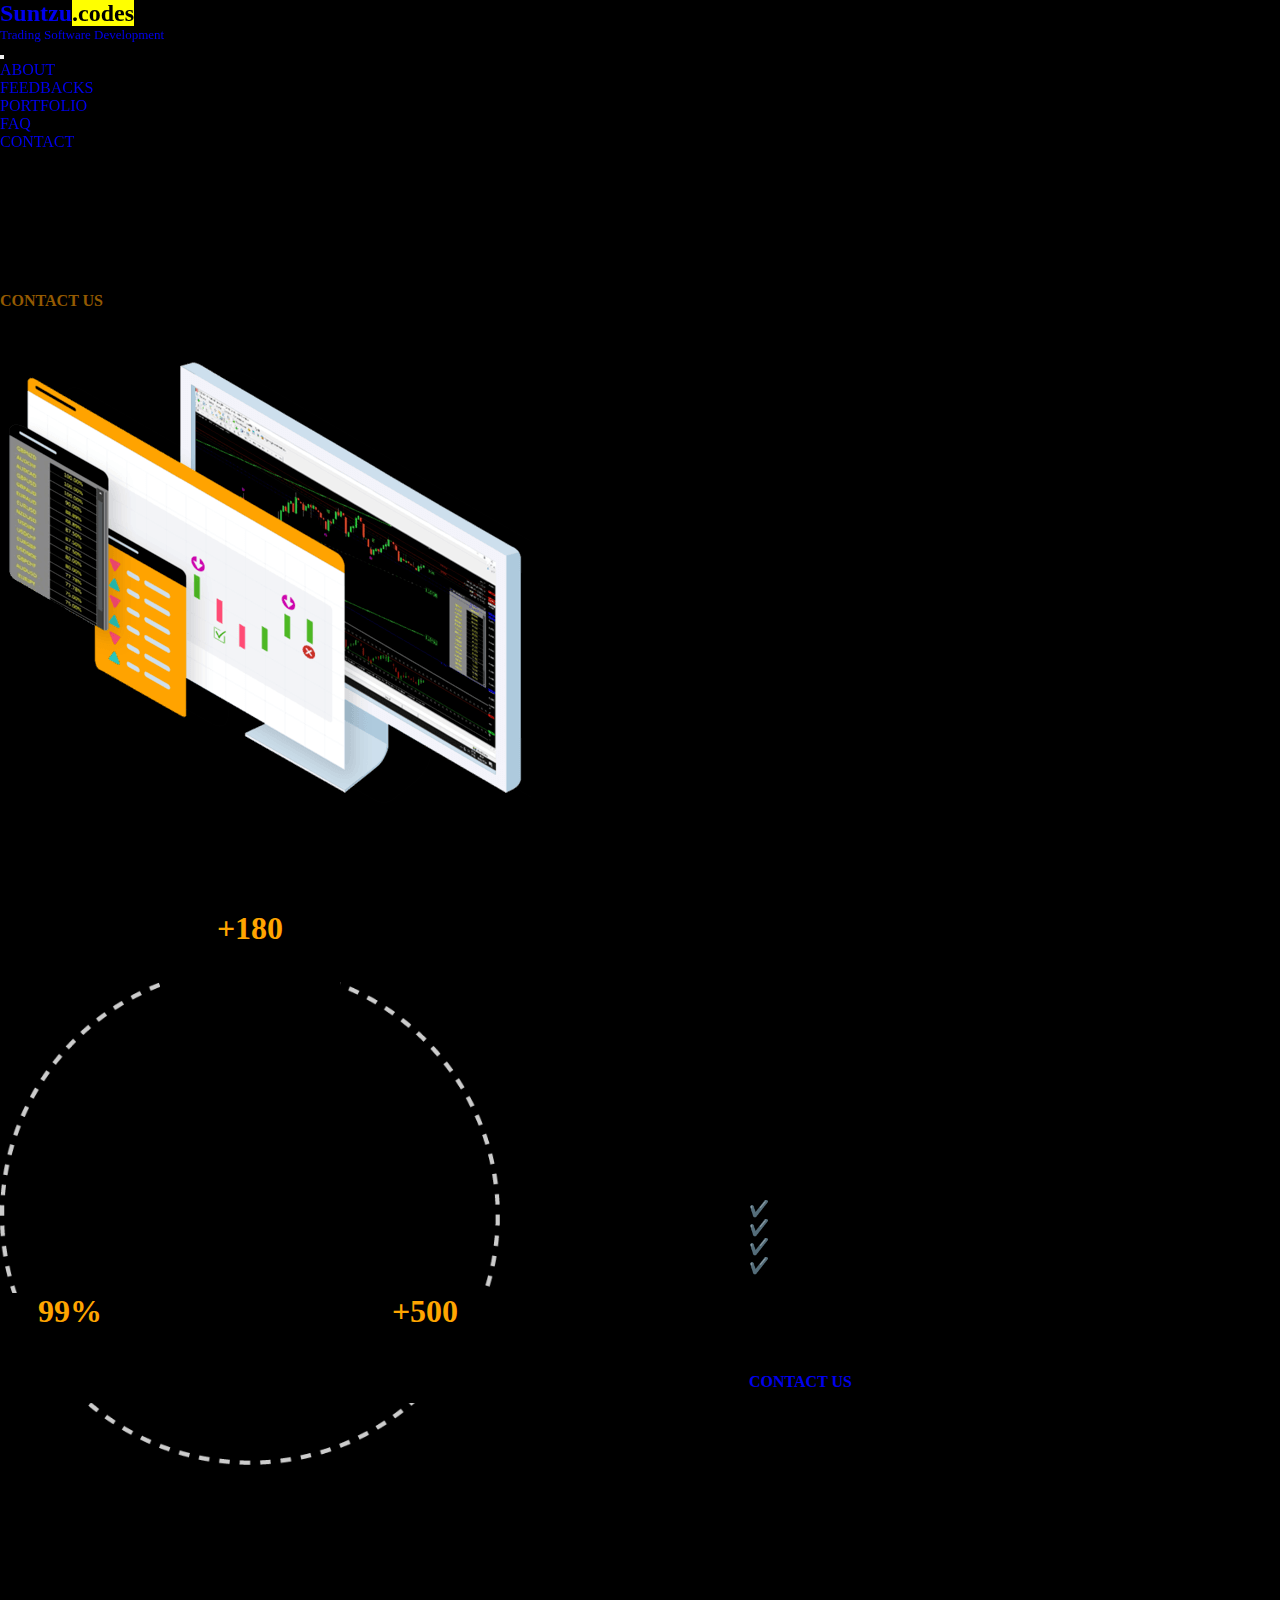
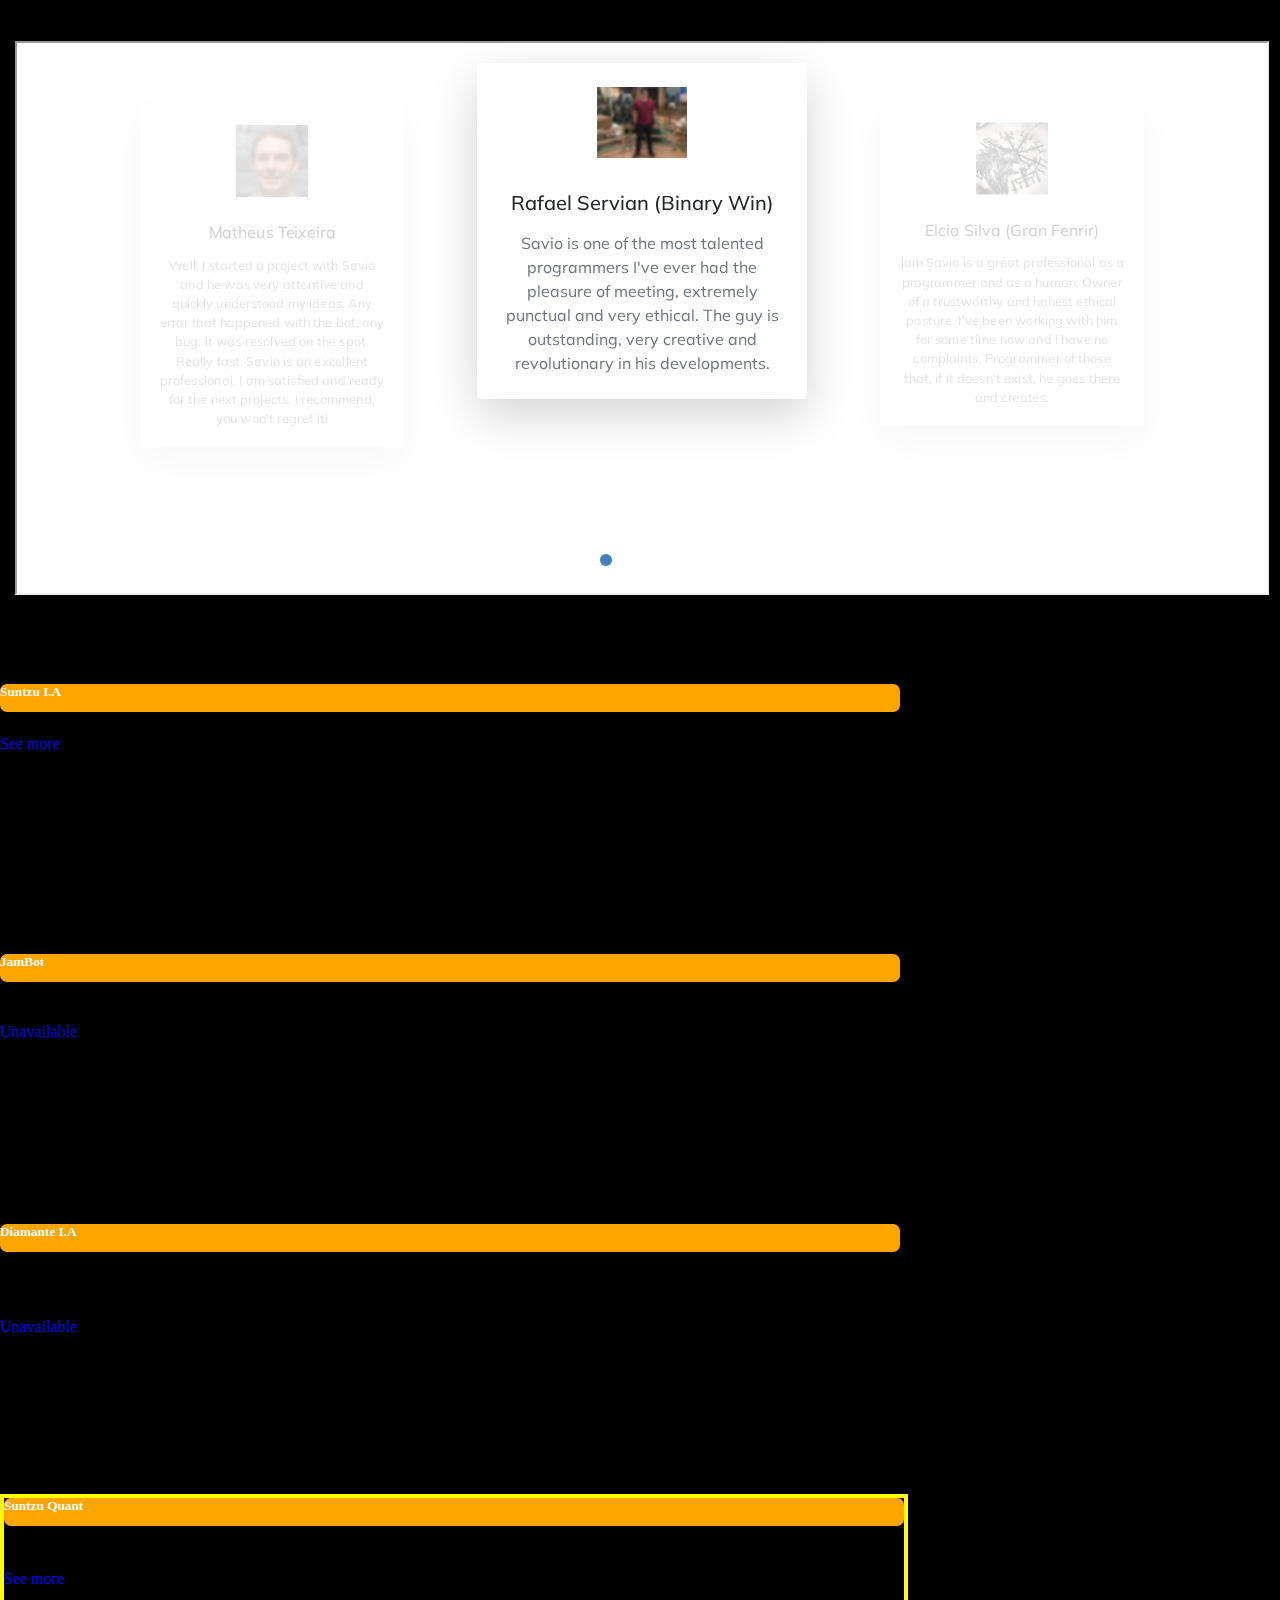
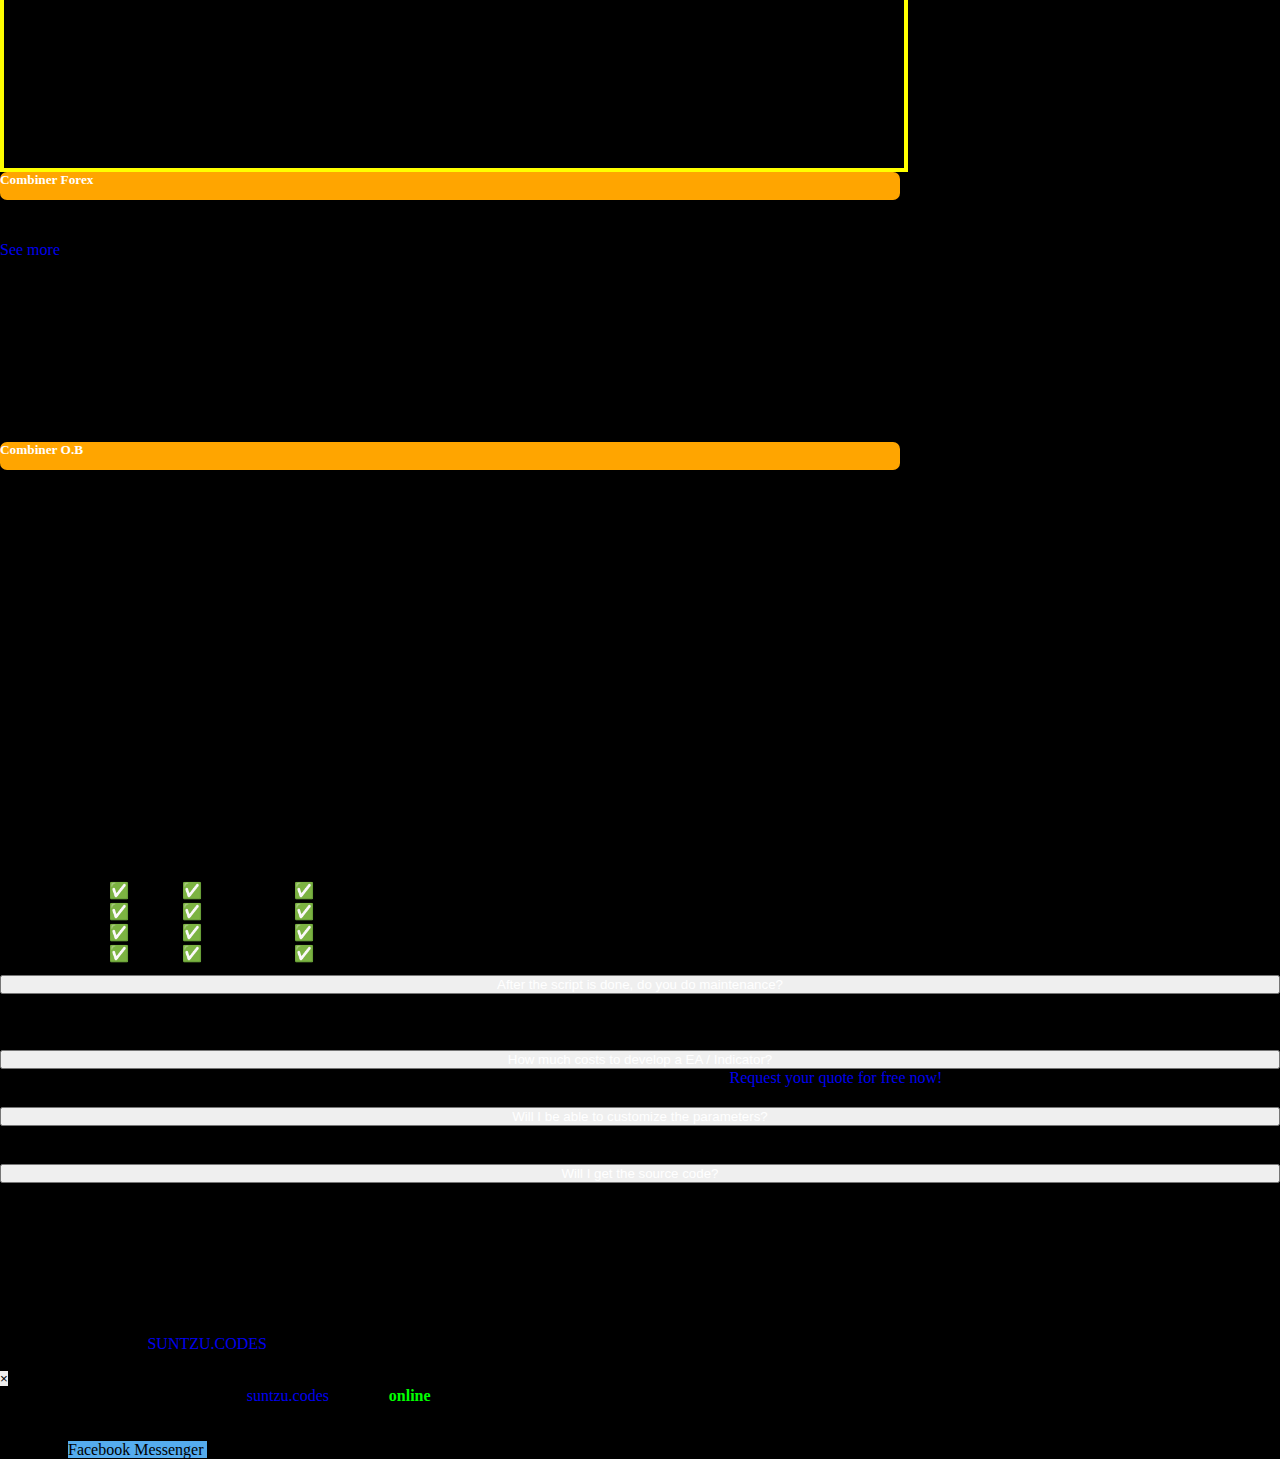
<file: index.html>
<!DOCTYPE html>
<html lang="pt-BR">
  <head>
	<!-- Google tag (gtag.js) -->
	<script async src="https://www.googletagmanager.com/gtag/js?id=G-84RGRNH61X"></script>
	<script>
	  window.dataLayer = window.dataLayer || [];
	  function gtag(){dataLayer.push(arguments);}
	  gtag('js', new Date());

	  gtag('config', 'G-84RGRNH61X');
	</script>
	
	<meta charset="utf-8" />
    <meta name="viewport" content="width=device-width, initial-scale=1" />
	
    <title>Metatrader Developer | Suntzu</title>
    <meta
      name="description"
      content="Programador MetaTrader 5 e 4. Desenvolvimento especializado de robôs e indicadores para Metatrader 4 e 5. Faça já seu orçamento gratuito!"
    />
    <meta
      name="keywords"
      content="MetaTrader, Metatrader 4, MetaTrader 5, MQL4, MQL5, MT4, MT5, mql4 brasil, mql4 indicadores, mql4 to mql5, programação mql4, mql5 indicadores, freelancer mql5, freelancer mql4, desenvolvedor mql5, desenvolvedor mql4"
    />

    <link
      rel="stylesheet"
      href="https://use.fontawesome.com/releases/v5.13.0/css/all.css"
      integrity="sha384-Bfad6CLCknfcloXFOyFnlgtENryhrpZCe29RTifKEixXQZ38WheV+i/6YWSzkz3V"
      crossorigin="anonymous"
    />
    <link
      href="https://cdn.jsdelivr.net/npm/bootstrap@5.2.0/dist/css/bootstrap.min.css"
      rel="stylesheet"
      integrity="sha384-gH2yIJqKdNHPEq0n4Mqa/HGKIhSkIHeL5AyhkYV8i59U5AR6csBvApHHNl/vI1Bx"
      crossorigin="anonymous"
    />
    <link rel="stylesheet" type="text/css" href="./assets/css/style.css" />
    <link rel="stylesheet" type="text/css" href="./assets/css/custom.css" />
  </head>
  <script>
    function alterar_url(nova) {
      url_nova = nova;
    }
  </script>
  
  <body>
    <header id="home">
      <nav
        class="navbar navbar-expand-lg bg-light container-fluid"
        style="position: fixed; z-index: 2"
      >
        <div class="container">
          <a class="navbar-brand" href="#" style="padding-top: 20px">
            <!--<img src="/docs/4.1/assets/brand/bootstrap-solid.svg" width="30" height="30" class="d-inline-block align-top" alt="">-->
            <h2><strong>Suntzu</strong><mark>.codes</mark></h2>
            <p style="font-size: 13px">Trading Software Development</p>
          </a>
          <button
            class="navbar-toggler"
            type="button"
            data-bs-toggle="collapse"
            data-bs-target="#navbarNavDropdown"
            aria-controls="navbarNavDropdown"
            aria-expanded="false"
            aria-label="Toggle navigation"
          >
            <span class="navbar-toggler-icon"></span>
          </button>
          <div
            class="collapse navbar-collapse justify-content-end"
            id="navbarNavDropdown"
          >
            <ul class="navbar-nav">
              <li class="nav-item">
                <a id="sobre-nav-item" class="nav-link" href="#sobre">SOBRE</a>
              </li>
              <li class="nav-item">
                <a id="depoimentos-nav-item" class="nav-link" href="#depoimentos">DEPOIMENTOS</a>
              </li>
              <li class="nav-item">
                <a id="portfólio-nav-item" class="nav-link" href="#portfolio">PORTFÓLIO</a>
              </li>
              <li class="nav-item">
                <a id="faq-nav-item" class="nav-link" href="#faq">FAQ</a>
              </li>
              <li class="nav-item">
                <a href="#" id="contato-nav-item"
                  class="nav-link"
                  onclick="alterar_url('Olá, gostaria de fazer o orçamento de um trabalho.')"
                  data-toggle="modal"
                  data-target="#modalExemplo">CONTATO</a>
              </li>
            </ul>
          </div>
        </div>
      </nav>
    </header>
    <div class="container-fluid bg-darkness text-white h650">
      <div class="container first-section">
        <div class="col-12 col-lg-4">
          <p  id="titulo" class="first-section__title">Faça já seu orçamento!</p>
          <p id="subtitulo" class="first-section__subtitle">
            Desenvolvemos robôs e indicadores para MetaTrader e outras
            plataformas, com qualidade e excelência! Faça seu orçamento sem
            custos.
          </p>
          <br/>
		  <a href="#"
            onclick="alterar_url('Olá, gostaria de fazer o orçamento de um trabalho.')"
            class="contact-button btn btn-lg btn-warning"
            data-toggle="modal"
            data-target="#modalExemplo">
			<i class="fa fa-angle-double-right"></i>
            <strong id="botao-contato-main" strong>FALE CONOSCO</strong></a>
        </div>
        <div class="first-section__logo">
          <img class="img-indicador" src="assets/img/indicador.png" alt="metatrader specialist" class="rotate">
        </div>
      </div>
    </div>
	
    <!--- Sobre --->
	
    <div id="sobre" class="text-white rounded-0 bg-sobre">
        <div style="background-color: rgba(0,0,0,0.8);">
            <div class="second-section container">
                <div class="second-section-circle">
                    <div class="second-section-circle__clients">
                        <p><h1><strong style="color: orange">+180</strong></h1> <span id="clientes-sobre">Clientes</span></p>
                    </div>
                    <div class="second-section-circle__avaliations">
                        <p><h1><strong style="color: orange">99%</strong></h1> <span id="avaliacoes-sobre">Avaliações Positivas</span></p>
                    </div>
                    <div class="second-section-circle__projects">
                        <p><h1><strong style="color: orange">+500</strong></h1> <span id="projetos-sobre">Projetos Concluídos</span></p>
                    </div>

                    <div class="second-section-circle_imgdiv">
                        <img class="second-section-circle_img rotate" src="assets/img/dotted-circle.png" width="500" height="500">
                    </div>
                </div>
                <div class="second-section-content">
                    <div class="sobre-content">
                        <h1 id="titulo-sobre">Coloque seu projeto nas mãos de profissionais</h1><br>
                        <p id="subtitulo-sobre">Com mais de 180 projetos realizados, sabemos desenvolver exatamente o que o cliente pedir. Oferecemos suporte e acompanhamento durante e após o desenvolvimento. Além disso, temos o preço mais justo do mercado.</p><br>
                        <div style="min-height: 200px;">
                            <div class="row">
                                <div class="col">
                                    <p id="01-checklist-sobre">✔️ Melhores práticas</p>
                                    <p id="02-checklist-sobre">✔️ Manutenção de Erros</p> 	
                                    <p id="03-checklist-sobre">✔️ Suporte total</p>
                                    <p id="04-checklist-sobre">✔️ Satisfação garantida</p>
                                </div>
                                <div class="col-1"></div>
                                <div class="col">
                                    <strong>
									<span style="font-size: 70px;">+6</span><br>
									<span id="exp-sobre">Anos de experiência</span>
									</strong>
                                </div>
								<span style="height: 30px;"></span>
								<a href="#" id="button-contato-sobre" onclick="alterar_url('Olá, gostaria de fazer o orçamento de um trabalho.')" class="btn btn-outline-warning" data-toggle="modal" data-target="#modalExemplo"><i class="fa fa-angle-double-right"></i> <strong id="botao-contato-sobre">FALE CONOSCO</strong></a>
                            </div>
                        </div>
                    </div>
                </div>
            </div>	
        </div>
    </div>

    <!--- Depoimentos --->
	
	<div id="depoimentos" class="container-fluid bg-depoimentos rounded-0 text-center"> 
		<div class="container" style="padding-top: 50px">
			<div class="row">
			  <div class="col-12"><h1 id="titulo-depoimentos">Veja a opinião de nossos clientes!</h1></div>
			</div>
			
			<div class="row" style="padding: 15px;">
				  <div class="col-12" style="height: 535px">
						<div class="embed-responsive">
							<iframe width="100%" height="550" class="embed-responsive-item" src="testemunhas.html"></iframe>
						</div>
				  </div>
			</div>
		</div>
	</div>


    <!--- portfolio --->
	<div id="portfolio" class="bg-portfolio rounded-0 text-center"> 
		<div style="background-color: rgba(0,0,0,0.8);">
		<div class="section-four container justify-content-center" >
			<div><h1 class="section-four-title text-white" id="titulo-portfolio">Portfólio</h1></div>
            <div class="row gx-3 gy-4">
				<div class="col-12 col-md-6 col-lg-4">
					<div class="section-four-card card" style="width: 100%; height: 270px">
					  <div class="section-four-cardbody card-body">
						<div style="height: 28px; background-color: orange; border-radius: 7px; color: white"><h5 class="card-title">Suntzu I.A</h5></div>
						<p class="card-text" style="text-align: justify; padding-top:5px;" id="SuntzuIA-portfolio">Indicador de Opções Binárias inteligente que faz leitura das zonas mais fortes de donforex e escolhe os melhores níveis de value chart. Assertividade de +80% com G1.</p>
					  </div>
                      <div class="card-footer bg-transparent border-warning"><a id="botao1-portfolio" href="#" onclick="alterar_url('Olá, gostaria de saber mais sobre o indicador Suntzu I.A')" class="btn btn-warning" data-toggle="modal" data-target="#modalExemplo">Mais sobre</a></div>
					</div>
				</div>
				<div class="col-12 col-md-6 col-lg-4">
					<div class="section-four-card card" style="width: 100%; height: 270px">
					  <div class="card-body">
						<div style="height: 28px; background-color: orange; border-radius: 7px; color: white"><h5 class="card-title">JamBot</h5></div>
						<p class="card-text" style="text-align: justify; padding-top:5px;" id="JamBot-portfolio">Indicador de Opções Binárias inteligente, baseado em bandas de bollinger, que escolhe a melhor estratégia e melhores parâmetros. Assertividade de +80% com G1.</p>	
					  </div>
                      <div class="card-footer bg-transparent border-warning"><a id="botao2-portfolio" href="#" class="btn disabled btn-warning" data-toggle="modal" data-target="#modalExemplo">Indisponível</a></div>
					</div>
				</div>
				<div class="col-12 col-md-6 col-lg-4">
					<div class="section-four-card card" style="width: 100%; height: 270px">
					  <div class="card-body">
						<div style="height: 28px; background-color: orange; border-radius: 7px; color: white"><h5 class="card-title">Diamante I.A</h5></div>
						<p class="card-text" style="text-align: justify;padding-top:5px; padding-bottom: 25px" id="DiamanteIA-portfolio">Indicador de Opções Binárias inteligente, baseado em fluxo e reversão, que escolhe a melhor estratégia e melhores parâmetros. Assertividade de +80% com G1.</p>
					  </div>
                      <div class="card-footer bg-transparent border-warning"><a id="botao3-portfolio" href="#" class="btn disabled btn-warning" data-toggle="modal" data-target="#modalExemplo">Indisponível</a></div>
					</div>
				</div>

				<div class="col-12 col-md-6 col-lg-4">
					<div class="section-four-card card" style="width: 100%; height: 270px; border: 4px solid yellow">
					  <div class="card-body">
						<div style="height: 28px; background-color: orange; border-radius: 7px; color: white"><h5 class="card-title">Suntzu Quant</h5></div>
						<p class="card-text" style="text-align: justify; padding-top:5px; padding-bottom: 21px" id="SuntzuQuant-portfolio">Indicador de Opções Binárias robusto, que foi desenvolvido baseado em conceitos de Trading Quantitativo. Assertividade de +60% sem martingale.</p>
					  </div>
                      <div class="card-footer bg-transparent border-warning"><a id="botao4-portfolio" href="#" onclick="alterar_url('Olá, gostaria de saber mais sobre o indicador Suntzu Quant')" class="btn btn-warning" data-toggle="modal" data-target="#modalExemplo">Mais sobre</a></div>
					</div>
				</div>
				<div class="col-12 col-md-6 col-lg-4">
					<div class="section-four-card card" style="width: 100%; height: 270px">
					  <div class="card-body">
						<div style="height: 28px; background-color: orange; border-radius: 7px; color: white"><h5 class="card-title">Combiner Forex</h5></div>
						<p class="card-text" style="text-align: justify; padding-top:5px;" id="combinerfx-portfolio">E.A que conflui e automatiza indicadores externos para Forex, envia sinais para o Telegram, mostra o backtest, etc. Contém diversos tipos de gerenciamento, regras de saída e filtros.</p>
					  </div>
                      <div class="card-footer bg-transparent border-warning"><a id="botao5-portfolio" href="#" onclick="alterar_url('Olá, gostaria de saber mais sobre o Combiner de Forex')" class="btn btn-warning" data-toggle="modal" data-target="#modalExemplo">Mais sobre</a></div>
					</div>
				</div>
				<div class="col-12 col-md-6 col-lg-4">
					<div class="section-four-card card" style="width: 100%; height: 270px">
					  <div class="card-body">
						<div style="height: 28px; background-color: orange; border-radius: 7px; color: white"><h5 class="card-title">Combiner O.B</h5></div>
						<p class="card-text" style="text-align: justify; padding-top:5px;" id="combinerob-portfolio">Indicador que conflui e automatiza indicadores externos para Opções Binárias, envia sinais para o Telegram, mostra o backtest, etc. Contém diversos tipos de filtros.</p>	
					  </div>
                      <div class="card-footer bg-transparent border-warning"><a id="botao6-portfolio" ref="#" onclick="alterar_url('Olá, gostaria de saber mais sobre o Combiner de O.B')" class="btn btn-warning" data-toggle="modal" data-target="#modalExemplo">Mais sobre</a></div>
					</div>
				</div>
			</div>
		</div>
	</div>

    <!--- FAQ --->
	
	<div id="faq" class="container-fluid bg-darkness text-bg-dark rounded-0 h450"> 
		<div class="section-five container">
			<div class="row">
				<div class="col-12 col-lg-6 text-center">
					<h1 id="titulo-faq">Como podemos te ajudar?</h1>
					
					<div class="container" style="padding-top: 35px">
					<table class="table table-dark">
						  <thead>
							<tr>
							  <th scope="col" id="plataformas-faq">Plataformas</th>
							  <th scope="col" id="indicadores-faq">Indicadores</th>
							  <th scope="col" id="robos-faq">Robôs</th>
							  <th scope="col" id="utilitarios-faq">Utilitários</th>
							</tr>
						  </thead>
						  <tbody>
							<tr>
							  <td>Metatrader 4 e 5</td>
							  <td>✅</td>
							  <td>✅</td>
							  <td>✅</td>
							</tr>
							<tr>
							  <td>TradingView</td>
							  <td>✅</td>
							  <td>✅</td>
							  <td>✅</td>
							</tr>
							<tr>
							  <td>NinjaTrader</td>
							  <td>✅</td>
							  <td>✅</td>
							  <td>✅</td>
							</tr>
							<tr>
							  <td>TradeStation</td>
							  <td>✅</td>
							  <td>✅</td>
							  <td>✅</td>
							</tr>
						  </tbody>
						</table>
					</div>
				</div>
			
				<div class="col-12 col-lg-6">
					<div id="accordion">
					    <div class="container" style="padding-top: 10px">
							<div class="card bg-dark">
								<div class="card-header" id="headingOne">
								  <h5 class="mb-0">
									<button id="button-faq01" class="btn btn-link collapsed" data-toggle="collapse" data-target="#collapseOne" aria-expanded="false" aria-controls="collapseOne">
									  Depois que o sistema ficar pronto, vocês dão manutenção?
									</button>
								  </h5>
								</div>

								<div id="collapseOne" class="collapse" aria-labelledby="headingOne" data-parent="#accordion">
								  <div id="answer-faq01" class="card-body">
									Sim! Qualquer erro que o sistema apresentar dentro de 15 dias, após a confirmação da entrega, será corrigido. Entregaremos um produto 100% funcional e, caso não esteja funcionando da maneira solicitada, faremos as alterações e correções sem custos adicionais.
								  </div>
								</div>
							</div>
						</div>
					<div class="container" style="padding-top: 20px">
					  <div class="card bg-dark">
						<div class="card-header" id="headingTwo">
						  <h5 class="mb-0">
							<button id="button-faq02" class="btn btn-link collapsed" data-toggle="collapse" data-target="#collapseTwo" aria-expanded="false" aria-controls="collapseTwo">
							  Quanto custa desenvolver um robô / indicador?
							</button>
						  </h5>
						</div>
						<div id="collapseTwo" class="collapse" aria-labelledby="headingTwo" data-parent="#accordion">
						  <div class="card-body">
							<span id="answer-faq02">O custo varia baseado na complexidade. Quanto mais funções, indicadores ou parâmetros, mais aumenta o valor do serviço.</span> <a id="fazer-orcamento-faq" href="#" onclick="alterar_url('Olá, gostaria de fazer o orçamento de um trabalho.')" data-toggle="modal" data-target="#modalExemplo">Faça seu orçamento sem custos.</a>
						  </div>
						</div>
					  </div>
					</div>
					<div class="container" style="padding-top: 20px">
					  <div class="card bg-dark">
						<div class="card-header" id="headingThree">
						  <h5 class="mb-0">
							<button id="button-faq03" class="btn btn-link collapsed" data-toggle="collapse" data-target="#collapseThree" aria-expanded="false" aria-controls="collapseThree">
							  Vou poder customizar os parâmetros?
							</button>
						  </h5>
						</div>
						<div id="collapseThree" class="collapse" aria-labelledby="headingThree" data-parent="#accordion">
						  <div id="answer-faq03" class="card-body">
							Sim! Sempre deixamos o máximo de parâmetros para que o cliente possa customizar e achar a melhor configuração para utilizar.
						  </div>
						</div>
					  </div>
					</div>
					<div class="container" style="padding-top: 20px">
					  <div class="card bg-dark">
						<div class="card-header" id="headingFour">
						  <h5 class="mb-0">
							<button id="button-faq04" class="btn btn-link collapsed" data-toggle="collapse" data-target="#collapseFour" aria-expanded="false" aria-controls="collapseFour">
							  Vou receber o código-fonte?
							</button>
						  </h5>
						</div>
						<div id="collapseFour" class="collapse" aria-labelledby="headingFour" data-parent="#accordion">
						  <div id="answer-faq04" class="card-body">
							Sim! Você poderá fazer as alterações que desejar pelo código-fonte, além de poder revender ou distribuir a seu critério.
						  </div>
						</div>
					  </div>
					</div>
					</div>
				</div>
			</div>
		</div>
	</div>

    <!-- Footer -->
	<footer class="text-center text-lg-start bg-light text-muted">
        <!-- Section: Social media -->
        <section class="d-flex justify-content-center justify-content-lg-between p-4 border-bottom">
          <!-- Left -->
          <div id="redes-sociais" class="me-5 d-none d-lg-block">
            <span>Siga-nos nas nossas redes sociais:</span>
          </div>
          <!-- Left -->
  
          <!-- Right -->
          <div>
            <a href="https://www.facebook.com/jsvio" target="_blank" class="me-4 text-reset">
              <i class="fab fa-facebook-f"></i>
            </a>
            <a href="https://www.instagram.com/jamsavi0/" target="_blank" class="me-4 text-reset">
              <i class="fab fa-instagram"></i>
            </a>
            <a href="https://www.youtube.com/channel/UCUNNvQMvUIhZBYEE-k0HdXQ?sub_confirmation=1" target="_blank" class="me-4 text-reset">
              <i class="fab fa-youtube"></i>
            </a>
            <a href="https://github.com/jamsavio" target="_blank" class="me-4 text-reset">
              <i class="fab fa-github"></i>
            </a>
            <a href="https://t.me/suntzuquant" target="_blank" class="me-4 text-reset">
              <i class="fab fa-telegram"></i>
            </a>
          </div>
          <!-- Right -->
        </section>
        <!-- Section: Social media -->
  
        
        <!-- Copyright -->
        <div class="text-center p-4" style="background-color: rgba(0, 0, 0, 0.05);">
          © 2022 COPYRIGHT
          <a class="text-reset fw-bold" href="https://suntzu.codes/">SUNTZU.CODES</a>
        </div>
        <!-- Copyright -->
      </footer>
      <!-- Footer -->

      <!-- Modal -->
	<div class="modal" id="modalExemplo" tabindex="-1" role="dialog">
        <div class="modal-dialog" role="document">
          <div class="modal-content">
            <div class="modal-header">
              <h5 id="flutuante-contato" class="modal-title">Fale conosco</h5>
              <button type="button" style="border: none" class="close" data-dismiss="modal" aria-label="Fechar">
                <span aria-hidden="true">&times;</span>
              </button>
            </div>
            <div class="modal-body">
              <p></p>
              <p><span id="texto01-contato">Olá! Eu sou o Sávio, CEO e fundador do</span> <a href="#">suntzu.codes</a><span id="texto01-02-contato">, e estou </span><strong style="color: lime">online</strong> <span id="texto01-03-contato">para te atender.</span>
              
              <p id="texto02-contato">Escolha uma das opções abaixo:</p>
              <br>
              <a id="contato_whatsapp" class="btn btn-success" onclick="url()" role="button">
                <i class="fab fa-whatsapp me-2"></i>
                Whatsapp
              </a>
              <a id="contato_fb" class="btn btn-primary" style="background-color: #55acee;" onclick="url()" role="button">
                <i class="fab fa-facebook-messenger"></i>
                Facebook Messenger
              </a>
              <a id="contato_telegram" class="btn btn-dark" onclick="url()" role="button">
                <i class="fab fa-telegram me-2"></i>
                Telegram
              </a>
                  
              <script type="text/javascript">
                  function url() {
                      var texto = url_nova;
                      document.getElementById("contato_fb").href="http://m.me/jsvio"; 
                      document.getElementById("contato_telegram").href="https://t.me/savio_programador"; 
                      document.getElementById("contato_whatsapp").href="https://api.whatsapp.com/send?phone=5582999938351&text="+texto;
                  }
              </script>
              <p></p>
            </div>
          </div>
        </div>
      </div>
  
	  <script src="./assets/js/language.js" type="text/javascript"></script>
      <!-- jQuery first, then Popper.js, then Bootstrap JS -->
      <script src="https://code.jquery.com/jquery-3.2.1.slim.min.js" integrity="sha384-KJ3o2DKtIkvYIK3UENzmM7KCkRr/rE9/Qpg6aAZGJwFDMVNA/GpGFF93hXpG5KkN" crossorigin="anonymous"></script>
      <script src="https://cdn.jsdelivr.net/npm/popper.js@1.12.9/dist/umd/popper.min.js" integrity="sha384-ApNbgh9B+Y1QKtv3Rn7W3mgPxhU9K/ScQsAP7hUibX39j7fakFPskvXusvfa0b4Q" crossorigin="anonymous"></script>
      <script src="https://cdn.jsdelivr.net/npm/bootstrap@4.0.0/dist/js/bootstrap.min.js" integrity="sha384-JZR6Spejh4U02d8jOt6vLEHfe/JQGiRRSQQxSfFWpi1MquVdAyjUar5+76PVCmYl" crossorigin="anonymous"></script>
  </body>
</html>
</file>
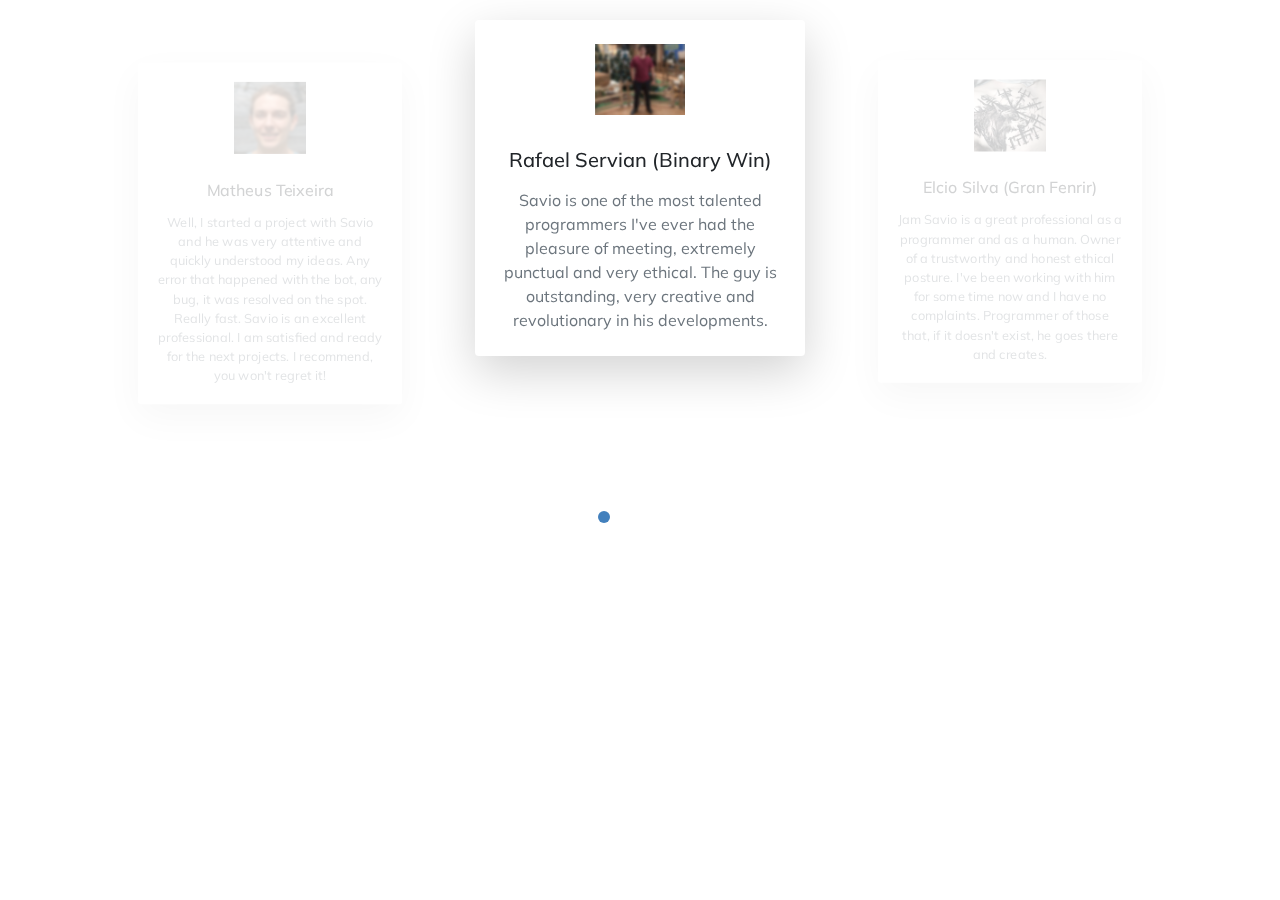
<file: testemunhas.html>
<!DOCTYPE html>
<html lang="pt-BR">
<head>
  <title>Bootstrap 4 Testimonial Example</title>
  <meta charset="utf-8">
  <meta name="viewport" content="width=device-width, initial-scale=1">
  <link rel="stylesheet" href="https://maxcdn.bootstrapcdn.com/bootstrap/4.5.2/css/bootstrap.min.css">

  <link rel="stylesheet" href="https://cdnjs.cloudflare.com/ajax/libs/OwlCarousel2/2.3.4/assets/owl.carousel.min.css" />
  <link rel="stylesheet" href="https://cdnjs.cloudflare.com/ajax/libs/OwlCarousel2/2.3.4/assets/owl.theme.default.min.css"/>
  <style>
  @import url('https://fonts.googleapis.com/css2?family=Mulish:wght@300;400;500&display=swap');
body {
    font-family: 'Mulish', sans-serif;
    
}
#customers-testimonials .item {
    text-align: center;
    padding: 20px;
    margin-bottom: 50px;
    opacity: .2;
    -webkit-transform: scale3d(0.8, 0.8, 1);
    transform: scale3d(0.8, 0.8, 1);
    -webkit-transition: all 0.3s ease-in-out;
    -moz-transition: all 0.3s ease-in-out;
    transition: all 0.3s ease-in-out;
}
#customers-testimonials .owl-item.active.center .item {
    opacity: 1;
    -webkit-transform: scale3d(1.0, 1.0, 1);
    transform: scale3d(1.0, 1.0, 1);
}
.owl-carousel .owl-item img {
    transform-style: preserve-3d;
    max-width: 90px;
    margin: 0 auto 17px;
}
#customers-testimonials.owl-carousel .owl-dots .owl-dot.active span, #customers-testimonials.owl-carousel .owl-dots .owl-dot:hover span {
    background: #4280bd;
    transform: translate3d(0px, -50%, 0px) scale(0.6);
}
#customers-testimonials.owl-carousel .owl-dots {
    display: inline-block;
    width: 100%;
    text-align: center;
}
#customers-testimonials.owl-carousel .owl-dots .owl-dot {
    display: inline-block;
    outline: none;
}
#customers-testimonials.owl-carousel .owl-dots .owl-dot span {
    background: #fff;
    display: inline-block;
    height: 20px;
    margin: 0 2px 5px;
    transform: translate3d(0px, -50%, 0px) scale(0.3);
    transform-origin: 50% 50% 0;
    transition: all 250ms ease-out 0s;
    width: 20px;
    border-radius: 100%;
}

  </style>
</head>

<body>

  <!-- TESTIMONIALS -->
  <section class="testimonials">
    <div class="container">

      <div class="row">
        <div class="col-sm-12">
          <div id="customers-testimonials" class="owl-carousel">
            <!--TESTIMONIAL 1 -->
            <div class="item">
              <div class="shadow-lg p-4 bg-white rounded">
                <img src="./assets/img/servian.jpg" alt="">
                <h5 class="pb-2 pt-3">Rafael Servian (Binary Win)</h5>
                <p id="feedback-01" class="mb-0 text-muted">O Sávio é um dos programadores mais talentosos que já tive o prazer de conhecer, extremamente pontual e de muita ética. O cara é fora de série, muito criativo e revolucionário em seus desenvolvimentos.</p>
              </div>             
            </div>
            <!--END OF TESTIMONIAL 1 -->
            <!--TESTIMONIAL 2 -->
            <div class="item">
              <div class="shadow-lg p-4 bg-white rounded">
                <img  src="./assets/img/fenrir.jpg" alt="">
                <h5 class="pb-2 pt-3">Elcio Silva (Gran Fenrir)</h5>
                <p id="feedback-02" class="mb-0 text-muted">Jam Sávio é um ótimo profissional como programador e como ser humano. Dono de uma postura ética confiável e honesta. Já trabalho com ele há algum tempo e não tenho doque reclamar. Programador daqueles que, se não existe, ele vai lá e cria.</p>
              </div>
             
            </div>
            <!--END OF TESTIMONIAL 2 -->
            <!--TESTIMONIAL 3 -->
            <div class="item">
              <div class="shadow-lg p-4 bg-white rounded">
                <img src="./assets/img/gabriel.jpg" alt="">
                <h5 class="pb-2 pt-3">Gabriel (Osiris)</h5>
                <p id="feedback-03" class="mb-0 text-muted">O Sávio é bem inovador, tudo que ele faz é bem exclusivo e único. A maioria dos projetos são fora da curva e bem organizados.</p>
              </div>
             
            </div>
            <!--END OF TESTIMONIAL 3 -->
            <!--TESTIMONIAL 4 -->
            <div class="item">
              <div class="shadow-lg p-4 bg-white rounded">
                <img  src="./assets/img/matheus.jpg" alt="">
                <h5 class="pb-2 pt-3">Matheus Teixeira</h5>
                <p id="feedback-04" class="mb-0 text-muted">Bom, iniciei um projeto com o Sávio e ele foi muito atencioso e entendeu rápido as minhas ideias. Qualquer erro que acontecia com o bot, algum bug, na hora ele resolvia. Bem rápido mesmo. O Sávio é um excelente profissional. Estou satisfeito e pronto para os próximos projetos. Recomendo, não vão se arrepender!</p>
              </div>
              
            </div>
            <!--END OF TESTIMONIAL 4 -->
      
          </div>
        </div>
      </div>
    </div>
  </section>
  

  <script src="./assets/js/language_feedbacks.js" type="text/javascript"></script>	
  <!-- END OF TESTIMONIALS -->
  <script src="https://ajax.googleapis.com/ajax/libs/jquery/3.5.1/jquery.min.js"></script>
  <script src="https://cdnjs.cloudflare.com/ajax/libs/OwlCarousel2/2.3.4/owl.carousel.min.js"></script>
  <script>
  jQuery(document).ready(function($) {
                "use strict";
                //  TESTIMONIALS CAROUSEL HOOK
                $('#customers-testimonials').owlCarousel({
                    loop: true,
                    center: true,
                    items: 3,
                    margin: 0,
                    autoplay: true,
                    dots:true,
                    autoplayTimeout: 10000,
                    smartSpeed: 450,
                    responsive: {
                      0: {
                        items: 1
                      },
                      768: {
                        items: 2
                      },
                      1170: {
                        items: 3
                      }
                    }
                });
            });
  </script>
</body>
</html>
</file>
<file: assets/css/style.css>
* {
	padding: 0;
	margin: 0;
}

html {
	width: 100%;
	height: 100%;
	position: relative;
	overflow: visible;
	background-color: black;
}

a{
	text-decoration:none;
}

.btn-link{
	text-decoration:none;
	color: white;
	display: block;
	width: 100%;
}
.btn-link:focus{
	color: white;
	outline: none !important;
	box-shadow: none !important;
}
.btn-link:hover{
	color: white;
}
.btn-active{
	outline: none !important;
	box-shadow: none !important;
}

.bg-darkness {
	background-color: black !important;
}

.h650{
	min-height: 650px;
	padding-top: 75px;
	padding-bottom: 80px;
}

.h450{
	min-height: 450px;
	padding-top: 75px;
	padding-bottom: 80px;
}


.sobre-content{
	min-height: 200px;
}

.bg-sobre{
	background-image: url('../img/bg-triangle.jpg'); 
	background-position: center;
	background-repeat: no-repeat;
	background-attachment: fixed;
	background-size: cover;
}

.rotate {
  animation: rotation 50s infinite linear;
}

@keyframes rotation {
  from {
    transform: rotate(0deg);
  }
  to {
    transform: rotate(359deg);
  }
}

.bg-depoimentos{
    background-image: url('../img/Plan_de_travail_1_3x (5).png');
    background-position: center;
    background-repeat: no-repeat;
	background-attachment: fixed;
    background-size: cover;
}

.bg-portfolio{
    background-image: url('../img/bg-triangle.jpg'); 
    background-position: center;
	background-repeat: no-repeat;
	background-attachment: fixed;
	background-size: cover;
}

#customers-testimonials .item {
    text-align: center;
    padding: 20px;
    margin-bottom: 50px;
    opacity: .2;
    -webkit-transform: scale3d(0.8, 0.8, 1);
    transform: scale3d(0.8, 0.8, 1);
    -webkit-transition: all 0.3s ease-in-out;
    -moz-transition: all 0.3s ease-in-out;
    transition: all 0.3s ease-in-out;
}
#customers-testimonials .owl-item.active.center .item {
    opacity: 1;
    -webkit-transform: scale3d(1.0, 1.0, 1);
    transform: scale3d(1.0, 1.0, 1);
}
.owl-carousel .owl-item img {
    transform-style: preserve-3d;
    max-width: 90px;
    margin: 0 auto 17px;
}
#customers-testimonials.owl-carousel .owl-dots .owl-dot.active span, #customers-testimonials.owl-carousel .owl-dots .owl-dot:hover span {
    background: #4280bd;
    transform: translate3d(0px, -50%, 0px) scale(0.6);
}
#customers-testimonials.owl-carousel .owl-dots {
    display: inline-block;
    width: 100%;
    text-align: center;
}
#customers-testimonials.owl-carousel .owl-dots .owl-dot {
    display: inline-block;
    outline: none;
}
#customers-testimonials.owl-carousel .owl-dots .owl-dot span {
    background: #fff;
    display: inline-block;
    height: 20px;
    margin: 0 2px 5px;
    transform: translate3d(0px, -50%, 0px) scale(0.3);
    transform-origin: 50% 50% 0;
    transition: all 250ms ease-out 0s;
    width: 20px;
    border-radius: 100%;
}
</file>
<file: assets/css/custom.css>
.img-indicador {
    max-width: 100%;
}

.first-section {
    margin-top: 6.875rem;
    display: flex;
    flex-wrap: wrap;
    gap: 2rem;
    justify-content: space-between;
}

.first-section__title {
    font-size: 3.75rem;
}

.first-section__subtitle {
    font-size: 1.0625rem;
}

.first-section__logo {
    margin-top: -30px;
}

.contact-button {
    color: #945a01;
}

.second-section {
    display: flex;
    flex-wrap: wrap;
    min-height: 580px;
    justify-content: space-between;
    align-items: center;
    align-content: center;
    gap: 2rem;
    padding-bottom: 32px;
}

.second-section-circle {
    display: grid;
    grid-template-columns: 1fr;
    position: relative;
    text-align: center;
}

.second-section-circle_imgdiv {
    grid-row-start: 1;
    grid-column-start: 1;
}

.second-section-circle_img {
    max-width: 100%;
    height: auto;
}

.second-section-circle__clients {
    position: absolute;
    background-color: black; 
    grid-row-start: 1;
    grid-column-start: 1;
    transform: translate(-50%, -50%);
    left: 50%;
    min-height: 110px;
    width: 180px;
    z-index: 1;
}

.second-section-circle__avaliations {
    position: absolute;
    background-color: black;
    grid-row-start: 1;
    grid-column-start: 1;
    top: 65%;
    left: 0;
    transform: translateY(-50%, -50%);
    min-height: 110px;
    width: 140px;
    z-index: 1;
}

.second-section-circle__projects {
    position: absolute;
    background-color: black; 
    grid-row-start: 1;
    grid-column-start: 1;
    right: 0;
    top: 65%;
    transform: translateY(-50%, -50%);
    min-height: 110px;
    width: 150px;
    z-index: 1;
}

.second-section-content {
    width: 531px;
}

@media only screen and (max-width: 1200px) {
    .second-section-content {
        width: 100%;
    }
}


.section-four {
    min-height: 740px; 
    padding-top: 40px;
    max-width: 900px;
}

.section-four-card {

}

.section-four-title {
    margin-bottom: 1rem;
}

@media only screen and (max-width: 992px) {
    .section-four {
        max-width: 720px;
    }
}

@media only screen and (max-width: 767px) {
    .section-four {
        max-width: 500px;
    }
}
</file>
